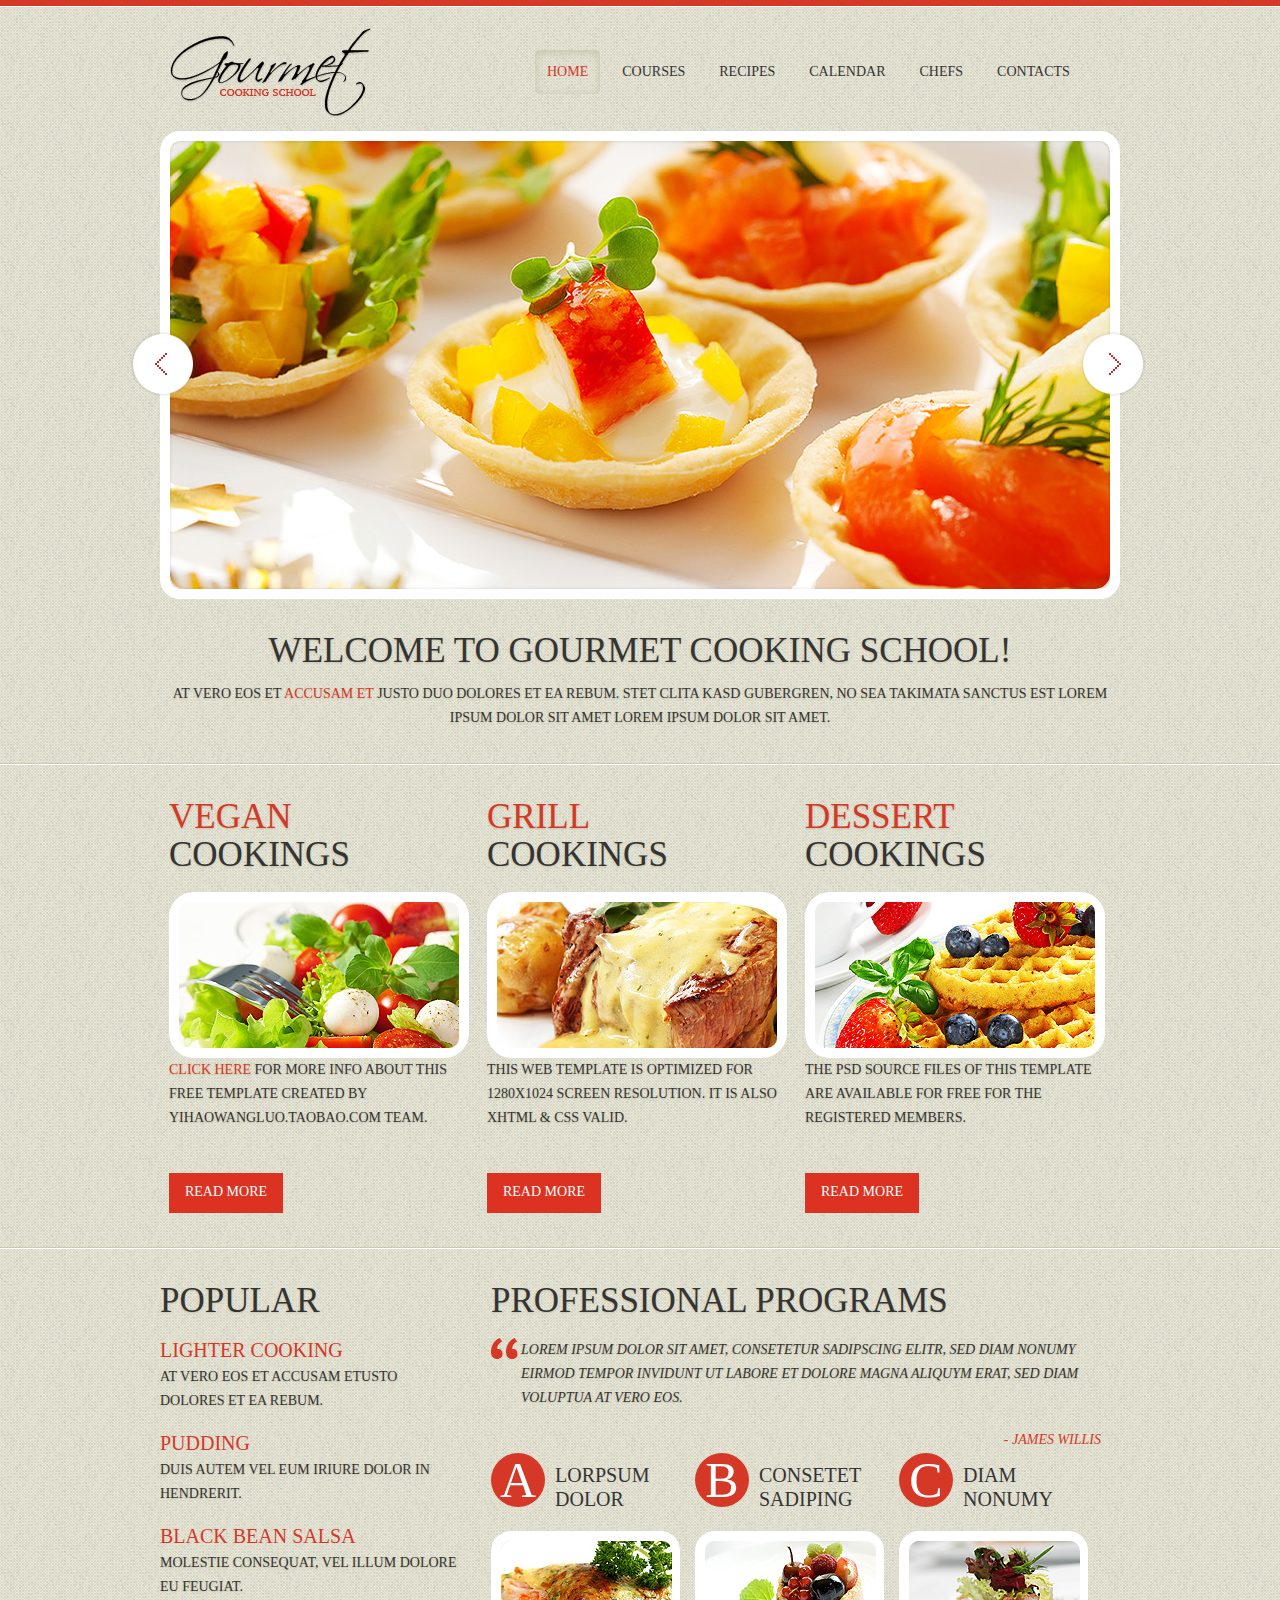
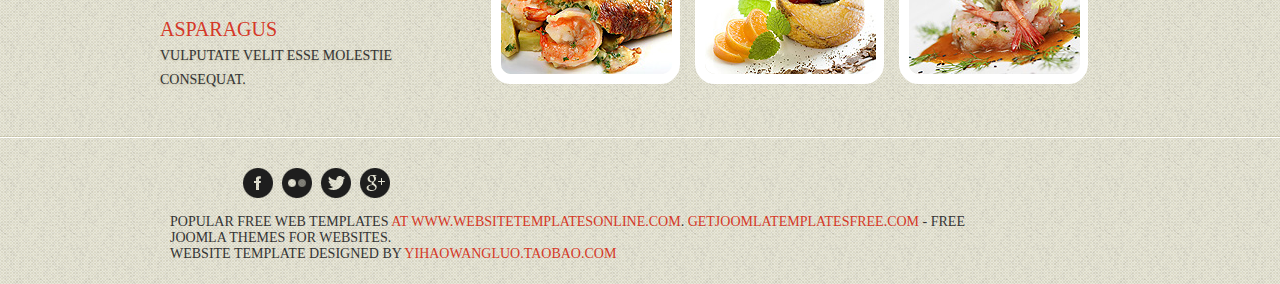
<file: index.html>
<!DOCTYPE html>
<html lang="en">
<head>
	<meta charset="UTF-8">
	<title>Home</title>
	<link rel="stylesheet" href="index.css" type ="text/css">
	<script src="js/jquery.animate-colors-min.js"></script>
	<script src="js/jquery-2.1.4.min.js"></script>
	<script src="js/index.js" type="text/javascript"></script>
</head>
<body>
	<header>
		<div class="line-top"></div>
		<div class="main">
			<div class="row-top">
				<h1><a href="index.html"><img src="images/logo.png" alt="" style="float: left;"></a></h1>
				<nav>
					<ul>
						<li class="active"><a href="index.html">HOME</a></li>
						<li><a href="index1.html">COURSES</a></li>
						<li><a href="index2.html">RECIPES</a></li>
						<li><a href="index3.html">CALENDAR</a></li>
						<li><a href="index4.html">CHEFS</a></li>
						<li><a href="index5.html">CONTACTS</a></li>
					</ul>
				</nav>
			</div>
		</div>
		<div class="wrap">
			<ul class="picture">
				<li><a href="#"><img src="images/slide-1.jpg" alt="food" width="940" height="448"></a></li>
				<li><a href="#"><img src="images/slide-2.jpg" alt="food" width="940" height="448"></a></li>
			</ul>
			<div class="derict">
				<div class="pre">
				</div>
				<div class="next">
				</div>
			</div>
		</div>
		<div class="box-slogan">
			<h3>Welcome to Gourmet cooking school!</h3>
			<p>At vero eos et <a href="#" class="link-1">accusam et</a> justo duo dolores et ea rebum. Stet clita kasd gubergren, no sea takimata sanctus est Lorem ipsum dolor sit amet lorem ipsum dolor sit amet. </p>
		</div>
	</header>
	<section>
		<div class="line"></div>
		<div class="container_12 row">
			<div class="grid_4">
				<h3><span>Vegan</span><br/> cookings </h3>
				<div class="img_line">
					<img src="images/page1-img1.jpg" alt="">
				</div>
				<p><a href="#">Click here</a> for more info about this free template created by yihaowangluo.taobao.com team.</p>
				<a href="#" class="btn">Read more</a>
			</div>
			<div class="grid_4">
				<h3><span> grill </span><br/> cookings </h3>
				<div class="img_line">
					<img src="images/page1-img2.jpg" alt="">
				</div>
				<p>This web template is optimized for 1280X1024 screen resolution. It is also XHTML &amp; CSS valid.</p>
				<a href="#" class="btn">Read more</a>
			</div>
			<div class="grid_4">
				<h3><span>dessert</span><br/> cookings</h3>
				<div class="img_line">
					<img src="images/page1-img3.jpg" alt="">
				</div>
				<p>The PSD source files of this template are available for free for the registered members.</p>
				<a href="#" class="btn">Read more</a>
			</div>
		</div>
		<div class="line"></div>
		<div class="container">
			<div class="list">
				<h3>popular</h3>
				<ul class="list_popular">
					<li> 
				  		<a href="#">Lighter cooking</a>
                        <p>At vero eos et accusam etusto dolores et ea rebum.</p>
                    </li>
                    <li> 
                    	<a href="#">Pudding</a>
                        <p>Duis autem vel eum iriure dolor in hendrerit.</p>
                    </li>
                    <li> 
                    	<a href="#">Black bean salsa</a>
                        <p>Molestie consequat, vel illum dolore eu feugiat.</p>
                    </li>
                    <li> 
                    	<a href="#">Asparagus</a>
                        <p>Vulputate velit esse molestie consequat.</p>
                    </li>
                  </ul>
			</div>
			<div class="content">
				<h3>Professional programs</h3>
				<div class="quote">
					<p><i>Lorem ipsum dolor sit amet, consetetur sadipscing elitr, sed diam nonumy eirmod tempor invidunt ut labore et dolore magna aliquym erat, sed diam voluptua At vero eos. </i></p>
				</div>
				<div class="author"><i>- James Willis</i></div>
				<ul class="list_pic">
					<li class="pice">
						<div class="list_wrap">A</div>
						<a href="#">Lorpsum dolor</a>
						<div class="pic">
							<img src="images/page1-img4.jpg" alt="">
						</div>
					</li>
					<li class="pice">
						<div class="list_wrap">B</div>
						<a href="#">consetet sadiping </a>
						<div class="pic">
							<img src="images/page1-img5.jpg" alt="">
						</div>
					</li>
					<li class="pice">
						<div class="list_wrap">C</div>
						<a href="#">diam nonumy</a>
						<div class="pic">
							<img src="images/page1-img6.jpg" alt="">
						</div>
					</li>
				</ul>
			</div>
		</div>
		<div class="line"></div>
		<div class="clear"></div>
	</section>
	<footer>
		<div class="foote">
			<div class="foot-logo">
				<ul>
					<li><a href="#"><img src="images/icon-1.png" alt=""></a></li>
					<li><a href="#"><img src="images/icon-2.png" alt=""></a></li>
					<li><a href="#"><img src="images/icon-3.png" alt=""></a></li>
					<li><a href="#"><img src="images/icon-4.png" alt=""></a></li>
				</ul>
			</div>
			<div class="policy">
				Popular free web templates <a href="http://www.websitetemplatesonline.com" target="_blank">at www.WebsiteTemplatesOnline.com</a>. <a href="http://www.getjoomlatemplatesfree.com/" title="Joomla Templates for Websites">GetJoomlaTemplatesFree.com</a> - free Joomla themes for websites.<br>Website Template designed by <a href="http://yihaowangluo.taobao.com" rel="nofollow">yihaowangluo.taobao.com</a> </div>
		</div>
	</footer>
</body>
</html>
</file>
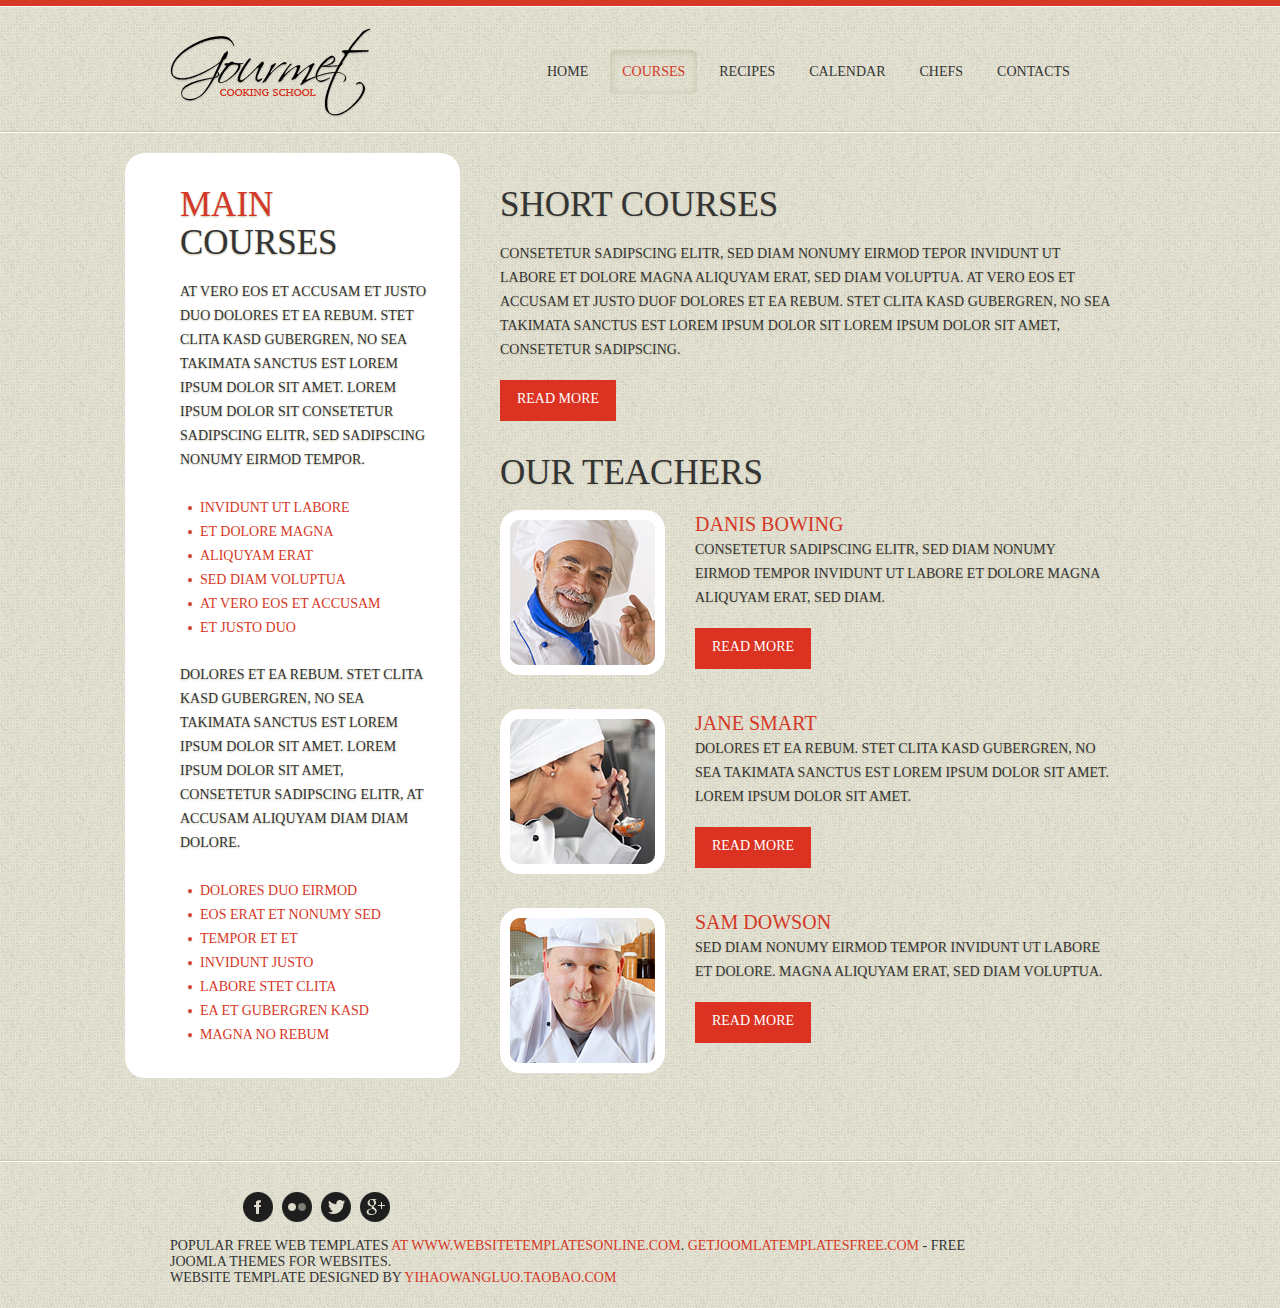
<file: index1.html>
<!DOCTYPE html>
<html lang="en">
<head>
	<meta charset="UTF-8">
	<title>courses</title>
	<link rel="stylesheet" href="index1.css" type="text/css">
	<script src="js/jquery.animate-colors-min.js"></script>
	<script src="js/jquery-2.1.4.min.js"></script>
	<script src="js/index.js"></script>
</head>
<body>
	<header>
		<div class="line-top"></div>
		<div class="main">
			<div class="row-top">
				<h1><a href="index.html"><img src="images/logo.png" alt="" style="float: left;"></a></h1>
				<nav>
					<ul>
						<li><a href="index.html">HOME</a></li>
						<li class="active"><a href="index1.html">COURSES</a></li>
						<li><a href="index2.html">RECIPES</a></li>
						<li><a href="index3.html">CALENDAR</a></li>
						<li><a href="index4.html">CHEFS</a></li>
						<li><a href="index5.html">CONTACTS</a></li>
					</ul>
				</nav>
			</div>
		</div>
	</header>
	<section>
		<div class="line"></div>
		<div class="content">
			<div class="left-side">
				<div class="posit">
					<h3><span>Main</span><br/> Courses</h3>
				    <p>At vero eos et accusam et justo duo dolores et ea rebum. Stet clita kasd gubergren, no sea takimata sanctus est Lorem ipsum dolor sit amet. Lorem ipsum dolor sit consetetur sadipscing elitr, sed sadipscing nonumy eirmod tempor.</p>
			    	<ul class="list_1">
			    		<li><a href="#">invidunt ut labore</a></li>
                        <li><a href="#">et dolore magna</a></li>
                        <li><a href="#">aliquyam erat</a></li>
                        <li><a href="#">sed diam voluptua</a></li>
                        <li><a href="#">At vero eos et accusam</a></li>
                        <li><a href="#">et justo duo</a></li>
			    	</ul>
  			     	<p>dolores et ea rebum. Stet clita kasd gubergren, no sea takimata sanctus est Lorem ipsum dolor sit amet. Lorem ipsum dolor sit amet, consetetur sadipscing elitr, At accusam aliquyam diam diam dolore.</p>
			       	<ul class="list_1">
			       		<li><a href="#">dolores duo eirmod</a></li>
                    <li><a href="#">eos erat et nonumy sed</a></li>
                    <li><a href="#">tempor et et</a></li>
                    <li><a href="#">invidunt justo</a></li>
                    <li><a href="#">labore Stet clita</a></li>
                    <li><a href="#">ea et gubergren kasd</a></li>
                    <li><a href="#">magna no rebum</a></li>
			    	</ul>
				</div>
			</div>
			<div class="right-side">
				<h3>Short Courses</h3>
			    <p>Consetetur sadipscing elitr, sed diam nonumy eirmod tepor invidunt ut labore et dolore magna aliquyam erat, sed diam voluptua. At vero eos et accusam et justo duof dolores et ea rebum. Stet clita kasd gubergren, no sea takimata sanctus est Lorem ipsum dolor sit Lorem ipsum dolor sit amet, consetetur sadipscing.</p>
			    <a href="#" class="btn">Read more</a>
			    <h3>Our Teachers</h3>
			    <ul class="teach">
			    	<li>
			    		<div class="teacher">
			    			<img src="images/page2-img1.jpg" alt="">
			    		</div>
			    		<h4>Danis bowing</h4>
			    		<p>Consetetur sadipscing elitr, sed diam nonumy eirmod tempor invidunt ut labore et dolore magna aliquyam erat, sed diam.</p>
			    		<a href="#" class="btn">Read more</a>
			    	</li>
			    	<li>
			    		<div class="teacher">
			    			<img src="images/page2-img2.jpg" alt="">
			    		</div>
			    		<h4>Jane smart</h4>
			    		<p>dolores et ea rebum. Stet clita kasd gubergren, no sea takimata sanctus est Lorem ipsum dolor sit amet. Lorem ipsum dolor sit amet.</p>
			    		<a href="#" class="btn">Read more</a>
			    	</li>
			    	<li>
			    		<div class="teacher">
			    			<img src="images/page2-img3.jpg" alt="">
			    		</div>
			    		<h4>Sam Dowson</h4>
			    		<p>sed diam nonumy eirmod tempor invidunt ut labore et dolore. magna aliquyam erat, sed diam voluptua.</p>
			    		<a href="#" class="btn">Read more</a>
			    	</li>
			    </ul>
			</div>
		</div>
		<div class="line"></div>
	</section>
	<footer>
		<div class="foote">
			<div class="foot-logo">
				<ul>
					<li><a href="#"><img src="images/icon-1.png" alt=""></a></li>
					<li><a href="#"><img src="images/icon-2.png" alt=""></a></li>
					<li><a href="#"><img src="images/icon-3.png" alt=""></a></li>
					<li><a href="#"><img src="images/icon-4.png" alt=""></a></li>
				</ul>
			</div>
			<div class="policy">
				Popular free web templates <a href="http://www.websitetemplatesonline.com" target="_blank">at www.WebsiteTemplatesOnline.com</a>. <a href="http://www.getjoomlatemplatesfree.com/" title="Joomla Templates for Websites">GetJoomlaTemplatesFree.com</a> - free Joomla themes for websites.<br>Website Template designed by <a href="http://yihaowangluo.taobao.com" rel="nofollow">yihaowangluo.taobao.com</a> </div>
		</div>
	</footer>
</body>
</html>
</file>
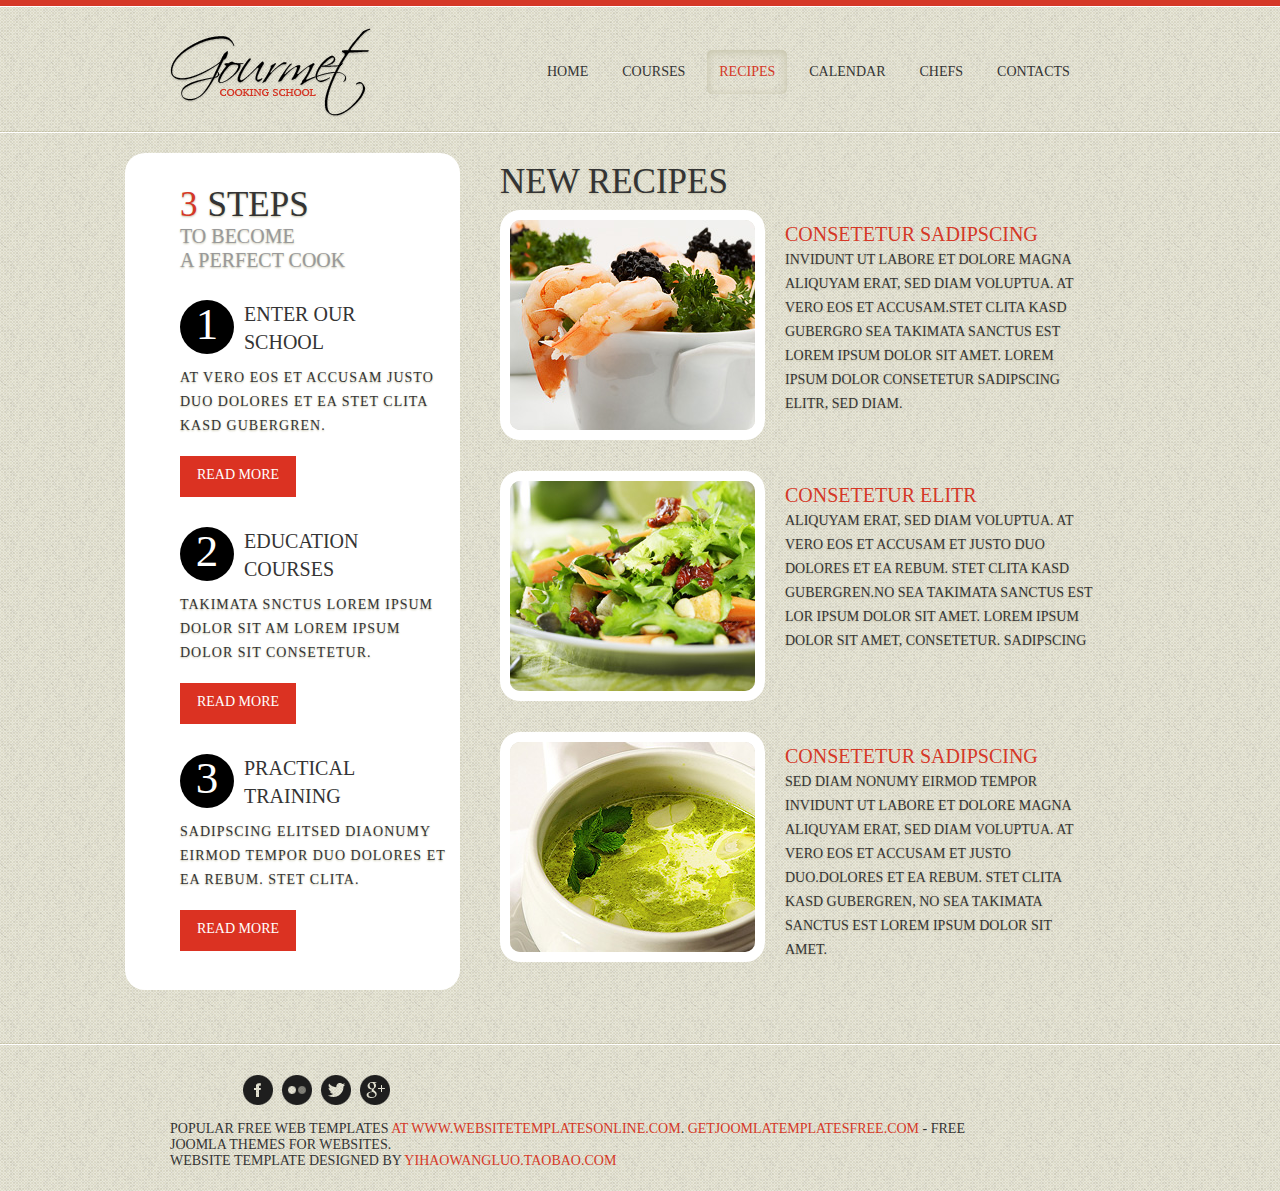
<file: index2.html>
<!DOCTYPE html>
<html lang="en">
<head>
	<meta charset="UTF-8">
	<title>recipes</title>
	<link rel="stylesheet" href="index2.css" type="text/css">
	<script src="js/jquery.animate-colors-min.js"></script>
	<script src="js/jquery-2.1.4.min.js"></script>
	<script src="js/index.js"></script>
</head>
<body>
	<header>
		<div class="line-top"></div>
		<div class="main">
			<div class="row-top">
				<h1><a href="index.html"><img src="images/logo.png" alt="" style="float: left;"></a></h1>
				<nav>
					<ul>
						<li><a href="index.html">HOME</a></li>
						<li><a href="index1.html">COURSES</a></li>
						<li class="active"><a href="index2.html">RECIPES</a></li>
						<li><a href="index3.html">CALENDAR</a></li>
						<li><a href="index4.html">CHEFS</a></li>
						<li><a href="index5.html">CONTACTS</a></li>
					</ul>
				</nav>
			</div>
		</div>
	</header>
	<section>
		<div class="line"></div>
		<div class="content">
			<div class="left-side">
				<div class="posit">
					<h3>
						<strong>3</strong>Steps
						<em>
							to become<br/>
							a perfect cook
						</em>
					</h3>
					<ul class="choose">
						<li>
							<div class="wrap">
								<div class="figure">1</div>
								<h4>Enter our <br>
                                school</h4>
							</div>
							<p>At vero eos et accusam justo duo dolores et ea Stet clita kasd gubergren.</p>
							<a href="#"  class="btn">read more</a>
						</li>
						<li>
							<div class="wrap">
								<div class="figure">2</div>
								<h4>Education
                                Courses</h4>
							</div>
							<p>takimata snctus Lorem ipsum dolor sit am Lorem ipsum dolor sit consetetur.</p>
							<a href="#"  class="btn">read more</a>
						</li>
						<li>
							<div class="wrap">
								<div class="figure">3</div>
								<h4>Practical
                                Training</h4>
							</div>
							<p>sadipscing elitsed diaonumy eirmod tempor duo dolores et ea rebum. Stet clita.</p>
							<a href="#"  class="btn">read more</a>
						</li>
					</ul>
				</div>
			</div>
			<div class="right-side">
				<h3>New Recipes</h3>
				<div class="vegetable">
					<div class="pice">
						<div class="pic">
					        <img src="images/page3-img1.jpg" alt="">
				        </div>
				        	<div class="words">
					        <h4>consetetur sadipscing</h4>
					        <p>invidunt ut labore et dolore magna aliquyam erat, sed diam voluptua. At vero eos et accusam.Stet clita kasd gubergro sea takimata sanctus est Lorem ipsum dolor sit amet. Lorem ipsum dolor consetetur sadipscing elitr, sed diam.</p>
				        </div>
					</div>
					<div class="pice">
						<div class="pic">
					        <img src="images/page3-img2.jpg" alt="">
				        </div>
				        <div class="words">
					        <h4>consetetur elitr</h4>
					        <p>aliquyam erat, sed diam voluptua. At vero eos et accusam et justo duo dolores et ea rebum. Stet clita kasd gubergren.no sea takimata sanctus est Lor ipsum dolor sit amet. Lorem ipsum dolor sit amet, consetetur. sadipscing</p>
				        </div>
					</div>
					<div class="pice">
						<div class="pic">
					        <img src="images/page3-img3.jpg" alt="">
				        </div>
				        <div class="words">
					        <h4>consetetur sadipscing</h4>
					        <p>sed diam nonumy eirmod tempor invidunt ut labore et dolore magna aliquyam erat, sed diam voluptua. At vero eos et accusam et justo duo.dolores et ea rebum. Stet clita kasd gubergren, no sea takimata sanctus est Lorem ipsum dolor sit amet.</p>
				        </div>
					</div>
				</div>
			</div>
		</div>
		<div class="line"></div>
	</section>
	<footer>
		<div class="foote">
			<div class="foot-logo">
				<ul>
					<li><a href="#"><img src="images/icon-1.png" alt=""></a></li>
					<li><a href="#"><img src="images/icon-2.png" alt=""></a></li>
					<li><a href="#"><img src="images/icon-3.png" alt=""></a></li>
					<li><a href="#"><img src="images/icon-4.png" alt=""></a></li>
				</ul>
			</div>
			<div class="policy">
				Popular free web templates <a href="http://www.websitetemplatesonline.com" target="_blank">at www.WebsiteTemplatesOnline.com</a>. <a href="http://www.getjoomlatemplatesfree.com/" title="Joomla Templates for Websites">GetJoomlaTemplatesFree.com</a> - free Joomla themes for websites.<br>Website Template designed by <a href="http://yihaowangluo.taobao.com" rel="nofollow">yihaowangluo.taobao.com</a> </div>
		</div>
	</footer>
</body>
</html>
</file>
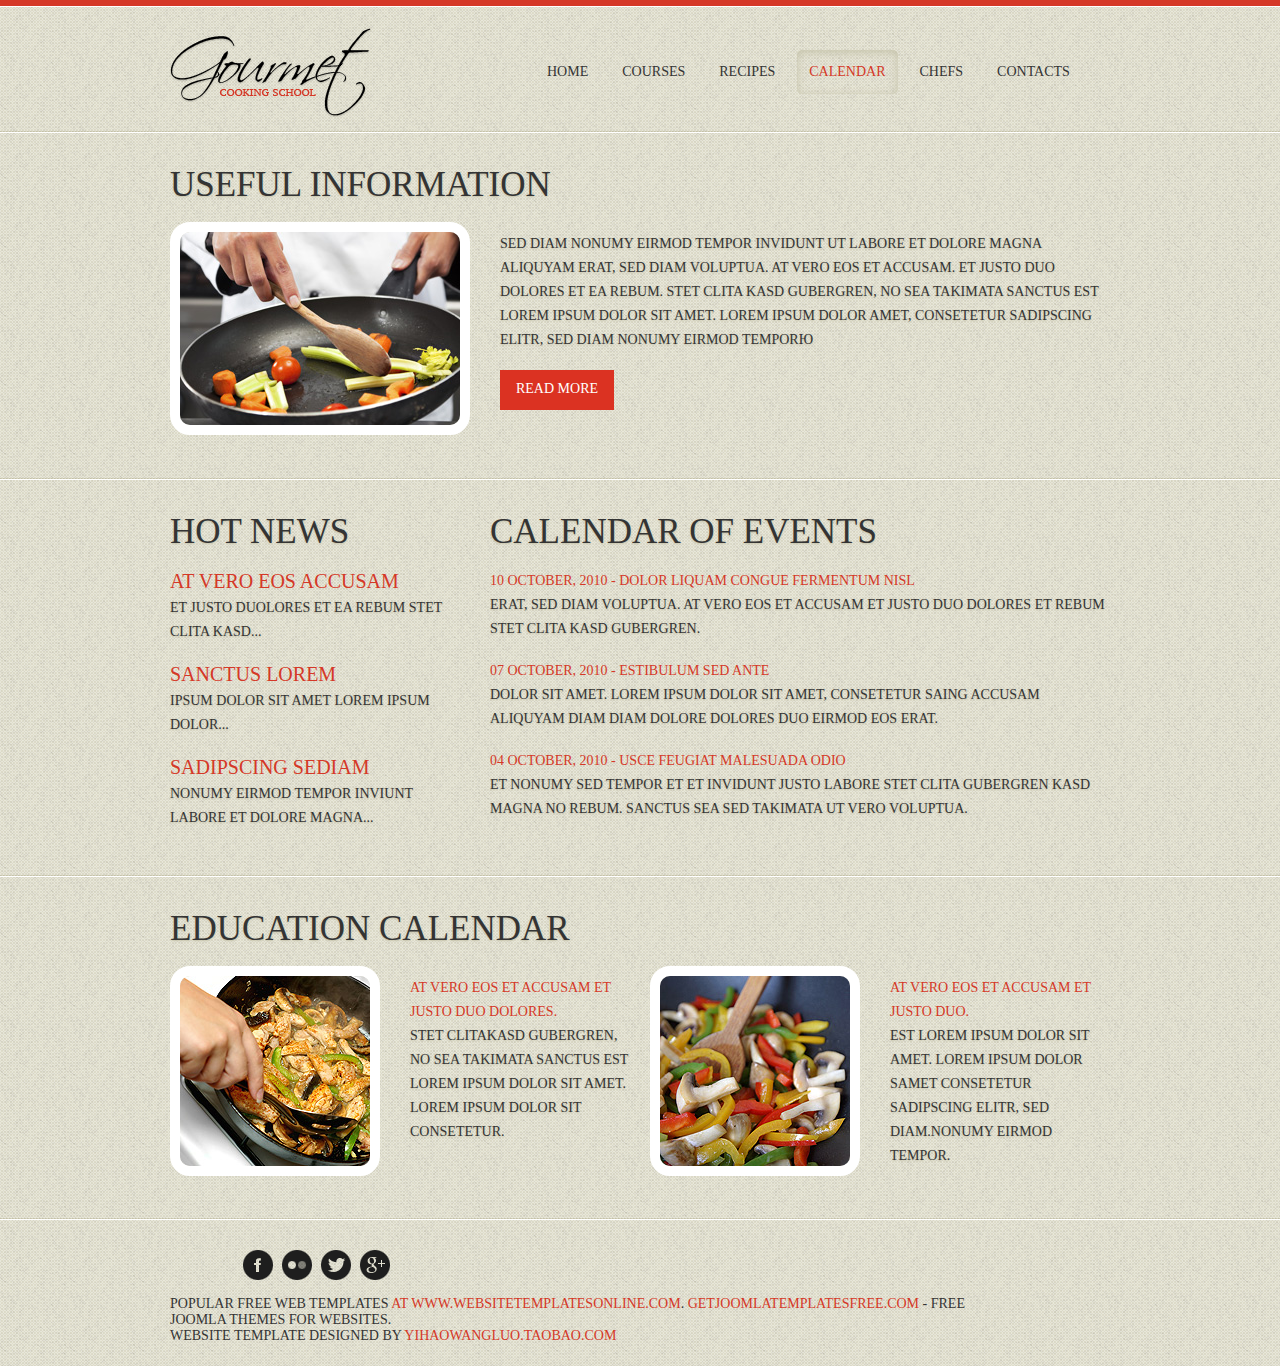
<file: index3.html>
<!DOCTYPE html>
<html lang="en">
<head>
	<meta charset="UTF-8">
	<title>CALENDAR</title>
	<link rel="stylesheet" href="index3.css" type="text/css">
	<script src="js/jquery.animate-colors-min.js"></script>
	<script src="js/jquery-2.1.4.min.js"></script>
	<script src="js/index.js" type="text/javascript"></script>
</head>
<body>
	<header>
		<div class="line-top"></div>
		<div class="main">
			<div class="row-top">
				<h1><a href="index.html"><img src="images/logo.png" alt="" style="float: left;"></a></h1>
				<nav>
					<ul>
						<li><a href="index.html">HOME</a></li>
						<li><a href="index1.html">COURSES</a></li>
						<li><a href="index2.html">RECIPES</a></li>
						<li class="active"><a href="index3.html">CALENDAR</a></li>
						<li><a href="index4.html">CHEFS</a></li>
						<li><a href="index5.html">CONTACTS</a></li>
					</ul>
				</nav>
			</div>
		</div>
	</header>
	<section>
		<div class="line"></div>
		<div class="list1">
			<h3>Useful Information</h3>
			<div class="pic"><img src="images/page4-img1.jpg" alt=""></div>
			<div class="content">
				<p>sed diam nonumy eirmod tempor invidunt ut labore et dolore magna aliquyam erat, sed diam voluptua. At vero eos et accusam. et justo duo dolores et ea rebum. Stet clita kasd gubergren, no sea takimata sanctus est Lorem ipsum dolor sit amet. Lorem ipsum dolor amet, consetetur sadipscing elitr, sed diam nonumy eirmod temporю</p>
			    <a href="#" class="btn">Read more</a>
			</div>	   
		</div>
		<div class="line"></div>
		<div class="list2">
			<div class="left">
				<h3>Hot News</h3>
				<ul>
					<li>
						<a href="#">At vero eos accusam</a>
						<p>et justo duolores et ea rebum Stet clita kasd...</p>
					</li>
					<li>
						<a href="#">sanctus Lorem</a>
						<p>ipsum dolor sit amet Lorem ipsum dolor...</p>
					</li>
					<li>
						<a href="#">sadipscing sediam </a>
						<p>nonumy eirmod tempor inviunt labore et dolore magna...</p>
					</li>
				</ul>
			</div>
			<div class="right">
				<h3>Calendar of events</h3>
				<ul>
					<li>
						<a href="#" class="link-1">10 October, 2010 - dolor liquam congue fermentum nisl</a>
                        <p>erat, sed diam voluptua. At vero eos et accusam et justo duo dolores et rebum Stet clita kasd gubergren.</p>
					</li>
					<li>
						<a href="#" class="link-1">07 October, 2010 - estibulum sed ante</a>
                        <p>dolor sit amet. Lorem ipsum dolor sit amet, consetetur saing accusam aliquyam diam diam dolore dolores duo eirmod eos erat.</p>
					</li>
					<li>
						<a href="#" class="link-1">04 October, 2010 - usce feugiat malesuada odio</a>
                        <p>et nonumy sed tempor et et invidunt justo labore Stet clita gubergren kasd magna no rebum. sanctus sea sed takimata ut vero voluptua.</p>
					</li>
				</ul>
			</div>
		</div>
		<div class="line"></div>
		<div class="list3">
			<h3>Education Calendar</h3>
			<ul>
				<li class="posite">
					<div class="pic">
						<img src="images/page4-img2.jpg" alt="">
					</div>
					<a href="#">At vero eos et accusam et justo duo dolores.</a>
                    <p>Stet clitakasd gubergren, no sea takimata sanctus est Lorem ipsum dolor sit amet. Lorem ipsum dolor sit consetetur.</p>
				</li>
				<li class="posite" style="float: right;">
					<div class="pic">
						<img src="images/page4-img3.jpg" alt="">
					</div>
					<a href="#">At vero eos et accusam et justo duo.</a>
                    <p>est Lorem ipsum dolor sit amet. Lorem ipsum dolor samet consetetur sadipscing elitr, sed diam.nonumy eirmod tempor.</p>
				</li>
			</ul>
		</div>
		<div class="line"></div>
	</section>
	<footer>
		<div class="foote">
			<div class="foot-logo">
				<ul>
					<li><a href="#"><img src="images/icon-1.png" alt=""></a></li>
					<li><a href="#"><img src="images/icon-2.png" alt=""></a></li>
					<li><a href="#"><img src="images/icon-3.png" alt=""></a></li>
					<li><a href="#"><img src="images/icon-4.png" alt=""></a></li>
				</ul>
			</div>
			<div class="policy">
				Popular free web templates <a href="http://www.websitetemplatesonline.com" target="_blank">at www.WebsiteTemplatesOnline.com</a>. <a href="http://www.getjoomlatemplatesfree.com/" title="Joomla Templates for Websites">GetJoomlaTemplatesFree.com</a> - free Joomla themes for websites.<br>Website Template designed by <a href="http://yihaowangluo.taobao.com" rel="nofollow">yihaowangluo.taobao.com</a> </div>
		</div>
	</footer>
</body>
</html>
</file>
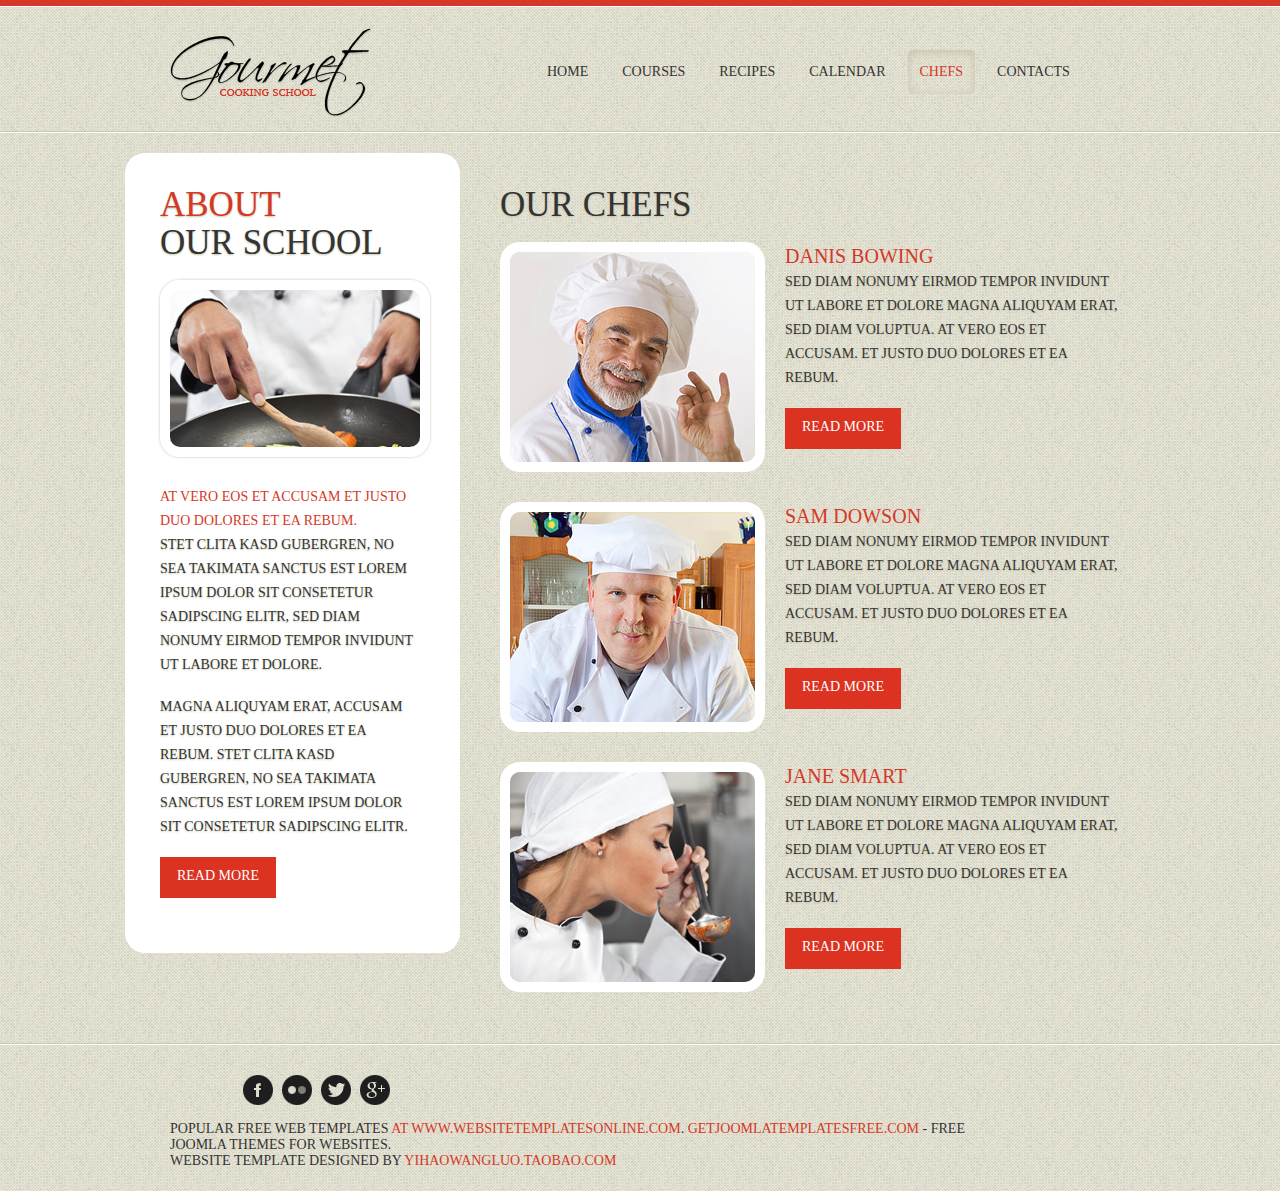
<file: index4.html>
<!DOCTYPE html>
<html lang="en">
<head>
	<meta charset="UTF-8">
	<title>CHEFS</title>
	<link rel="stylesheet" href="index4.css" type="text/css">
	<script src="js/jquery.animate-colors-min.js"></script>
	<script src="js/jquery-2.1.4.min.js"></script>
	<script src="js/index.js" type="text/javascript"></script>
</head>
<body>
	<header>
		<div class="line-top"></div>
		<div class="main">
			<div class="row-top">
				<h1><a href="index.html"><img src="images/logo.png" alt="" style="float: left;"></a></h1>
				<nav>
					<ul>
						<li><a href="index.html">HOME</a></li>
						<li><a href="index1.html">COURSES</a></li>
						<li><a href="index2.html">RECIPES</a></li>
						<li><a href="index3.html">CALENDAR</a></li>
						<li class="active"><a href="index4.html">CHEFS</a></li>
						<li><a href="index5.html">CONTACTS</a></li>
					</ul>
				</nav>
			</div>
		</div>
	</header>
	<section>
		<div class="line"></div>
		<div class="content">
			<div class="left-side">
				<div class="posit">
					<h3><span>aBOUT</span><br/>oUR sCHOOL</h3>
					<div class="pic">
						<img src="images/page5-img1.jpg" alt="">
					</div>
					<div class="words">
						<a href="#">At vero eos et accusam et justo duo dolores et ea rebum. </a>
                        <p>Stet clita kasd gubergren, no sea takimata sanctus est Lorem ipsum dolor sit consetetur sadipscing elitr, sed diam nonumy eirmod tempor invidunt ut labore et dolore.</p>
                        <p>magna aliquyam erat, accusam et justo duo dolores et ea rebum. Stet clita kasd gubergren, no sea takimata sanctus est Lorem ipsum dolor sit consetetur sadipscing elitr.</p>
                        <a href="#" class="btn">Read more</a>
					</div>
				</div>
			</div>
			<div class="right-side">
				<h3>Our Chefs</h3>
				<ul>
					<li class="gird">
						<div class="pic">
							<img src="images/page5-img2.jpg" alt="">
						</div>
						<h4>Danis bowing</h4>
                        <p>sed diam nonumy eirmod tempor invidunt ut labore et dolore magna aliquyam erat, sed diam voluptua. At vero eos et accusam. et justo duo dolores et ea rebum.</p>
                        <a href="#" class="btn">Read more</a>
					</li>
					<li class="gird">
						<div class="pic">
							<img src="images/page5-img3.jpg" alt="">
						</div>
						<h4>Sam Dowson</h4>
                        <p>sed diam nonumy eirmod tempor invidunt ut labore et dolore magna aliquyam erat, sed diam voluptua. At vero eos et accusam. et justo duo dolores et ea rebum.</p>
                        <a href="#" class="btn">Read more</a>
					</li>
					<li class="gird">
						<div class="pic">
							<img src="images/page5-img4.jpg" alt="">
						</div>
						<h4>Jane smart</h4>
                        <p>sed diam nonumy eirmod tempor invidunt ut labore et dolore magna aliquyam erat, sed diam voluptua. At vero eos et accusam. et justo duo dolores et ea rebum.</p>
                        <a href="#" class="btn">Read more</a>
					</li>
				</ul>
			</div>
		</div>
		<div class="line"></div>
	</section>
	<footer>
		<div class="foote">
			<div class="foot-logo">
				<ul>
					<li><a href="#"><img src="images/icon-1.png" alt=""></a></li>
					<li><a href="#"><img src="images/icon-2.png" alt=""></a></li>
					<li><a href="#"><img src="images/icon-3.png" alt=""></a></li>
					<li><a href="#"><img src="images/icon-4.png" alt=""></a></li>
				</ul>
			</div>
			<div class="policy">
				Popular free web templates <a href="http://www.websitetemplatesonline.com" target="_blank">at www.WebsiteTemplatesOnline.com</a>. <a href="http://www.getjoomlatemplatesfree.com/" title="Joomla Templates for Websites">GetJoomlaTemplatesFree.com</a> - free Joomla themes for websites.<br>Website Template designed by <a href="http://yihaowangluo.taobao.com" rel="nofollow">yihaowangluo.taobao.com</a> </div>
		</div>
	</footer>
</body>
</html>
</file>
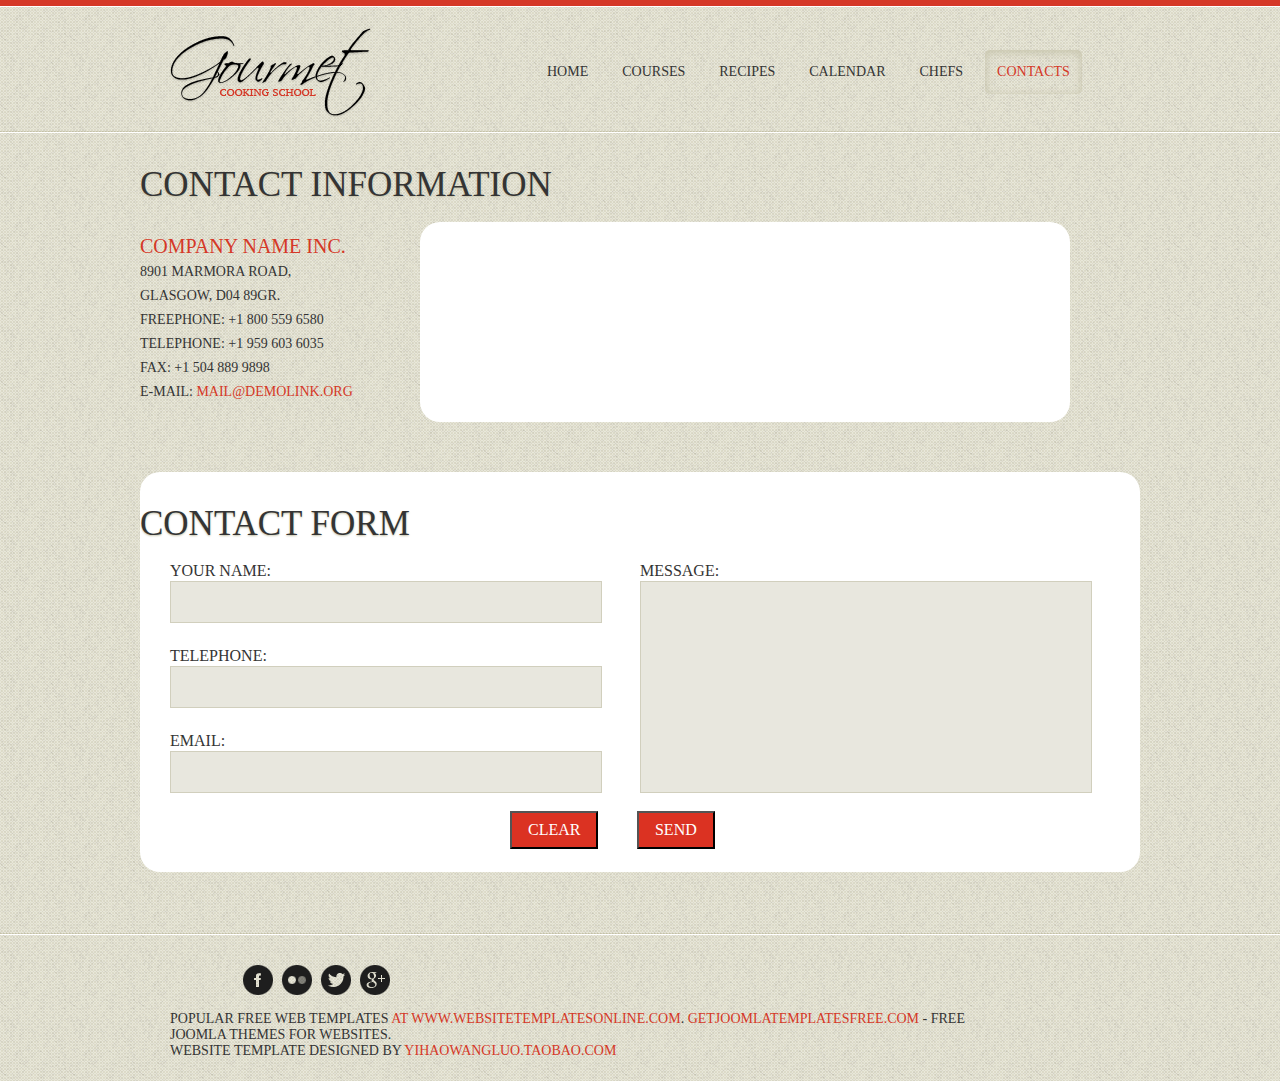
<file: index5.html>
<!DOCTYPE html>
<html lang="en">
<head>
	<meta charset="UTF-8">
	<title>CONTACTS</title>
	<link rel="stylesheet" href="index5.css" type ="text/css">
	<script src="js/jquery.animate-colors-min.js"></script>
	<script src="js/jquery-2.1.4.min.js"></script>
	<script src="js/index.js" type="text/javascript"></script>
</head>
<body>
	<header>
		<div class="line-top"></div>
		<div class="main">
			<div class="row-top">
				<h1><a href="index.html"><img src="images/logo.png" alt="" style="float: left;"></a></h1>
				<nav>
					<ul>
						<li><a href="index.html">HOME</a></li>
						<li><a href="index1.html">COURSES</a></li>
						<li><a href="index2.html">RECIPES</a></li>
						<li><a href="index3.html">CALENDAR</a></li>
						<li><a href="index4.html">CHEFS</a></li>
						<li class="active"><a href="index5.html">CONTACTS</a></li>
					</ul>
				</nav>
			</div>
		</div>
	</header>
	<section>
		<div class="line"></div>
		<div class="content">
			<h3>Contact Information</h3>
			<div class="content-left-box">
				<h4>Company Name Inc.</h4>
				<dl class="address">
					<dt>8901 Marmora Road,<br/>Glasgow, D04 89GR.</dt>
					<dd>
						<span>Freephone:</span>
						 +1 800 559 6580
					</dd>
					<dd>
						<span>Telephone:</span>
						 +1 959 603 6035
					</dd>
					<dd>
						<span>FAX:</span>
						 +1 504 889 9898
					</dd>
					<dd>
						<span>E-mail: </span>
						<a class="mail-1" href="#">mail@demolink.org</a>
					</dd>
				</dl>
			</div>
			<div class="content-right-box"></div>
			<div class="bott">
				<div class="bott-content">
					<h3>Contact Form</h3>
					<form action="" id="form-cook">
						<div class="cook-adress">
							<div class="adress-left">
								<div class="pice">
									<h5>Your Name:</h5>
									<input type="text">
								</div>
								<div class="pice">
									<h5>Telephone:</h5>
									<input type="text">
								</div>
								<div class="pice">
									<h5>Email:</h5>
									<input type="text">
								</div>
							</div>
							<div class="adress-right">
								<h5>Message:</h5>
								<div class="message"></div>
							</div>
						</div>
						<div class="btn">
							<input type="submit" value="CLEAR">
							<input type="submit" value="SEND" style="margin-left: 35px;">
						</div>
					</form>
				</div>
			</div>
		</div>
		<div class="line"></div>
		<div class="clear"></div>
	</section>
	<footer>
		<div class="foote">
			<div class="foot-logo">
				<ul>
					<li><a href="#"><img src="images/icon-1.png" alt=""></a></li>
					<li><a href="#"><img src="images/icon-2.png" alt=""></a></li>
					<li><a href="#"><img src="images/icon-3.png" alt=""></a></li>
					<li><a href="#"><img src="images/icon-4.png" alt=""></a></li>
				</ul>
			</div>
			<div class="policy">
				Popular free web templates <a href="http://www.websitetemplatesonline.com" target="_blank">at www.WebsiteTemplatesOnline.com</a>. <a href="http://www.getjoomlatemplatesfree.com/" title="Joomla Templates for Websites">GetJoomlaTemplatesFree.com</a> - free Joomla themes for websites.<br>Website Template designed by <a href="http://yihaowangluo.taobao.com" rel="nofollow">yihaowangluo.taobao.com</a> </div>
		</div>
	</footer>
</body>
</html>
</file>
<file: index.css>
*{
	margin: 0;
	padding: 0;
}
body{
	background: url(images/bg-body.gif) repeat;
	font-family: 'PT Serif Caption', serif;
	font-size:14px;
	line-height:24px;
	color: #343434;
	text-transform: uppercase;
}
li{
	list-style: none;
}
h2,h3,h4,h5,h6{
	font-family: 'PT Serif Caption', serif;
	font-weight: normal;
	color:  #343434;
}
h3{
	font-size: 35px;
	line-height: 38px;
	text-shadow: 0 1px 2px #c5c2a9;
	padding: 33px 0 18px;
}
span,a{
	color: #d53827;
}
a{
	text-decoration: none;
}
p{
	font-weight: normal;
	padding-bottom: 18px;
	text-shadow: 0 1px 2px #c5c2a9;
}
.line-top{
	height: 7px;
	background: url(images/line-top.gif) repeat-x 0 0; 
}
.main{
	width: 940px;
	height: 124px;
	margin: 0 auto;
}
.main .row-top{
	padding:  21px 0 14px;
}
.main .row-top h1,
.main .row-top h1 a{
	display: block;
	width: 201px;
	height: 89px;
	float: left;
}
.main .row-top nav{
	display: block;
	padding: 18px 0 0 0;
	float: right;
}
.main .row-top nav ul{
	width: 590px;
	height: 62px;
}
.main .row-top nav ul li.active a,
.main .row-top nav ul li a:hover{
	color: #d53827;
	-webkit-box-shadow: inset 0 2px 10px #c5c2a9;
	box-shadow: inset 0 2px 10px #c5c2a9;
	border-radius: 5px;
}
.main .row-top nav ul li a{
	position: relative;
	display: block;
	text-transform: uppercase;
	top: 0px;
	left:10px ;
	padding: 10px 12px;
	float: left;
	text-decoration: none;
	margin: 4px 5px;
	color: #343434;
}
.wrap{
	width: 940px;
	height: 448px;
	border: 10px solid #fff;
	margin: 0 auto;
	border-radius: 20px;
}
.wrap ul,.wrap .derict{
	display: block;
	position: relative;
}
.wrap ul li{
	position: absolute;
}
.wrap ul li a{
	display: block;
}
.wrap ul li img{
	border-radius: 15px;
	cursor: default;
}
.wrap .derict .pre,
.wrap .derict .next{
	position: absolute;
	top: 190px;
	width: 66px;
	height: 66px;
	overflow: hidden;
	cursor: pointer;
}
.wrap .derict .pre{
	background: url(images/prev.png);
	left: -40px;
}
.wrap .derict .next{
	background: url(images/next.png);
	left: 910px;
}
.wrap .derict .pre:hover{
	background-position-y:66px; 
}
.wrap .derict .next:hover{
	background-position-y:66px; 
}
.box-slogan{
	width: 940px;
	height: 164px;
	margin: 0 auto;
	text-align: center;
}
.box-slogan h3{
	padding-bottom: 12px;
}
.box-slogan p a:hover{
	color:  #343434;
}
/*----------------content--------------------*/
.line{
	background: url(images/border-horiz.gif) repeat-x 0 0;
	height: 2px;
}
.container_12{
	height: 462px;
	width: 960px;
	margin: 0 auto;
}
.row{
	margin-bottom: 20px;
}
.container_12 .grid_4{
	float: left;
	height: 432px;
	width: 300px;
	margin: 0 9px;
}
.container_12 .grid_4 span{
	color: #d53827;
}
.container_12 .grid_4 .img_line{
	border: 10px solid #fff;
	border-radius: 25px;
	width: 280px;
	height: 146px;
}
.container_12 .grid_4 .img_line img{
	border-radius: 10px;
}
.container_12 .grid_4 p a:hover{
	color: #343434;
}
.container_12 .grid_4 .btn{
	display: inline-block;
	color: #fff;
	width: 114px;
	height: 40px;
	line-height: 38px;
	background: #db3222;
	text-align: center;
	margin-top: 25px;
	transition: all .3s ease;
}
.container_12 .grid_4 .btn:hover{
	background: #343434;
}
.container{
	width: 960px;
	height: 457px;
	margin: 0 auto;
	padding: 0 0 30px 0;
}
.container .list{
	float: left;
	width: 300px;
	height: 100%;
}
.container .list .list_popular a{
	font-size: 20px;
}
.container .list .list_popular a:hover{
	color: #343434;
}
.container .content{
	position: relative;
	float: right;
	width: 620px;
	height: 100%;
	margin: 0 9px;
}
.container .content .quote{
	background: url(images/quote-part.png) no-repeat 0 0;
}
.container .content .quote i{
	display: block;
	margin-left: 30px;
}
.container .content .author{
	position: absolute;
	right: 10px;
	color: #d53827;
}
.container .list_pic{
	width: 100%;
	height: 250px;
	margin-top: 25px;
}
.container .list_pic .pice{
	float: left;
	width: 191px;
	height: 100%;
	margin-right: 13px;
}
.container .list_pic .pice .list_wrap{
	text-align: center;
	width: 54px;
	height: 54px;
	line-height: 54px;
	border-radius: 50%;
	color: #fff;
	background: #d53827;
	font-size:  50px;
	margin: 0 10px 10px 0;
	float: left;
}
.container .list_pic .pice a{
	display: block;
	font-size: 20px;
	color: #343434;
	padding-top: 10px;
}
.container .list_pic .pice a:hover{
	color: #d53827;
}
.container .list_pic .pice .pic{
	width: 169px;
	height: 133px;
	border: 10px solid #fff; 
	border-radius: 20px;
	margin-top: 20px;
}
.container .list_pic .pice .pic img{
	border-radius: 10px;
}
.clear{
	clear: both;
	overflow: hidden;
	width:0;
	height: 0; 
}
/*--------------footer--------------------*/
.foote{
	width: 940px;
	height: 86px;
	padding: 30px 0;
	margin: 0 auto;
}
.foote .foot-logo{
	padding: 0 0 0 73px;
}
.foote .foot-logo li{
	float: left;
	padding: 0 9px 0 0; 
}
.foote .foot-logo li a{
	display: block;
}
.foote .foot-logo li a img:hover{
	opacity: 0.6;
}
.foote .policy{
	display: block;
	float: right;
	font-size: 14px;
	line-height: 16px;
	padding: 8px 90px 0 0; 
}
.foote .policy a:hover{
	text-decoration: underline;
}
</file>
<file: index1.css>
*{
	margin: 0;
	padding: 0;
}
body{
	background: url(images/bg-body.gif) repeat;
	font-family: 'PT Serif Caption', serif;
	font-size:14px;
	line-height:24px;
	color: #343434;
	text-transform: uppercase;
}
li{
	list-style: none;
}
h2,h3,h4,h5,h6{
	font-family: 'PT Serif Caption', serif;
	font-weight: normal;
	color:  #343434;
}
h3{
	font-size: 35px;
	line-height: 38px;
	text-shadow: 0 1px 2px #c5c2a9;
	padding: 33px 0 18px;
}
h4{
	font-size: 20px;
	line-height: 28px;
	display: block;
	color: #d53827;
}
span,a{
	color: #d53827;
}
a{
	text-decoration: none;
}
p{
	font-weight: normal;
	padding-bottom: 18px;
	text-shadow: 0 1px 2px #c5c2a9;
}
.line-top{
	height: 7px;
	background: url(images/line-top.gif) repeat-x 0 0; 
}
.main{
	width: 940px;
	height: 124px;
	margin: 0 auto;
}
.main .row-top{
	padding:  21px 0 14px;
}
.main .row-top nav{
	display: block;
	padding: 18px 0 0 0;
	float: right;
}
.main .row-top nav ul{
	width: 590px;
	height: 62px;
}
.main .row-top nav ul li.active a,.main .row-top nav ul li a:hover{
	color: #d53827;
	-webkit-box-shadow: inset 0 2px 10px #c5c2a9;
	box-shadow: inset 0 2px 10px #c5c2a9;
	border-radius: 5px;
}
.main .row-top nav ul li a{
	position: relative;
	display: block;
	text-transform: uppercase;
	top: 0px;
	left:10px ;
	padding: 10px 12px;
	float: left;
	text-decoration: none;
	margin: 4px 5px;
	color: #343434;
}
/*-----------content------------------*/
.line{
	background: url(images/border-horiz.gif) repeat-x 0 0;
	height: 2px;
}
.content{
	position: relative;
	width: 960px;
	height: 937px;
	margin: 20px auto 70px auto
}
.content .left-side{
	position: absolute;
	left: -35px;
	width: 335px;
	background: #fff;
	border-radius: 20px;
}
.content .left-side .posit{
	height: 925px;
	width: 256px;
	padding: 0 9px 0 55px;
}
.content .left-side .posit .list_1{
	padding: 6px 0 23px
}
.content .left-side .posit .list_1 li{
	background: url(images/marker-1.png) no-repeat 7px 10px;
	display: block;
	padding: 0 0 0 20px;
	line-height: 24px;
}
.content .left-side .posit .list_1 li a:hover{
	color: #343434;
}
.content .right-side{
	position: absolute;
	left: 340px;
	width: 610px;
	height: 937px;
}
.content .right-side .btn{
	display: inline-block;
	width: 116px;
	height: 41px;
	color: #fff;
	background: #db3222;
	text-align: center;
	line-height: 38px;
}
.content .right-side .btn:hover{
	background: #343434;
	transition: all .3s ease;
}
.content .right-side .teach{
	width: 610px;
	height: 570px;
}
.content .right-side .teach li{
	padding-bottom: 40px;
}
.content .right-side .teach .teacher{
	float: left;
	margin-right: 30px;
}
.content .right-side .teach .teacher img{
	border: 10px solid #fff;
	border-radius: 20px;
	width: 145px;
	height: 145px;
}
/*--------------footer--------------------*/
.foote{
	width: 940px;
	height: 86px;
	padding: 30px 0;
	margin: 0 auto;
}
.foote .foot-logo{
	padding: 0 0 0 73px;
}
.foote .foot-logo li{
	float: left;
	padding: 0 9px 0 0; 
}
.foote .foot-logo li a{
	display: block;
}
.foote .foot-logo li a img:hover{
	opacity: 0.6;
}
.foote .policy{
	display: block;
	float: right;
	font-size: 14px;
	line-height: 16px;
	padding: 8px 90px 0 0; 
}
.foote .policy a:hover{
	text-decoration: underline;
}
</file>
<file: index2.css>
*{
	margin: 0;
	padding: 0;
}
body{
	background: url(images/bg-body.gif) repeat;
	font-family: 'PT Serif Caption', serif;
	font-size:14px;
	line-height:24px;
	color: #343434;
	text-transform: uppercase;
}
li{
	list-style: none;
}
h2,h3,h4,h5,h6{
	font-family: 'PT Serif Caption', serif;
	font-weight: normal;
	color:  #343434;
}
h3{
	font-size: 35px;
	line-height: 38px;
	text-shadow: 0 1px 2px #c5c2a9;
	padding: 33px 0 18px;
}
h4{
	font-size: 20px;
	line-height: 28px;
	display: block;
	color: #d53827;
}
span,a{
	color: #d53827;
}
a{
	text-decoration: none;
}
p{
	font-weight: normal;
	padding-bottom: 18px;
	text-shadow: 0 1px 2px #c5c2a9;
}
.line-top{
	height: 7px;
	background: url(images/line-top.gif) repeat-x 0 0; 
}
.main{
	width: 940px;
	height: 124px;
	margin: 0 auto;
}
.main .row-top{
	position: relative;
	padding:  21px 0 14px;
}
.main .row-top nav{
	display: block;
	padding: 18px 0 0 0;
	float: right;
}
.main .row-top nav ul{
	width: 590px;
	height: 62px;
}
.main .row-top nav ul li.active a,.main .row-top nav ul li a:hover{
	color: #d53827;
	-webkit-box-shadow: inset 0 2px 10px #c5c2a9;
	box-shadow: inset 0 2px 10px #c5c2a9;
	border-radius: 5px;
}
.main .row-top nav ul li a:hover .none{
	display: block;
}
.main .row-top nav ul li a{
	position: relative;
	display: block;
	text-transform: uppercase;
	top: 0px;
	left:10px ;
	padding: 10px 12px;
	float: left;
	text-decoration: none;
	margin: 4px 5px;
	color: #343434;
}
/*-----------content------------------*/
.line{
	background: url(images/border-horiz.gif) repeat-x 0 0;
	height: 2px;
}
.content{
	position: relative;
	width: 960px;
	height: 890px;
	margin: 20px auto 0px auto
}
.content .left-side{
	position: absolute;
	left: -35px;
	width: 335px;
	background: #fff;
	border-radius: 20px;
}
.content .left-side .posit{
	height: 837px;
	width: 256px;
	padding: 0 9px 0 55px;
}
.content .left-side .posit h3 strong{
	font-family: 'Segoe Script', serif;
	font-weight: normal;
	color: #d53827;
	padding-right: 10px;
}
.content .left-side .posit h3 em{
	color: #999;
	font-size: 20px;
	line-height: 24px;
	display: block;
	font-style: normal;
}
.content .left-side .posit .choose{
	width: 270px;
	height: 682px;
	padding-top: 10px;
}
.content .left-side .posit .choose li{
	padding-bottom: 30px;
}
.content .left-side .posit .wrap{
	padding-bottom: 10px;
}
.content .left-side .posit .wrap .figure{
	font-family: 'Segoe Script', serif;
	float: left;
	color: #fff;
	font-size: 45px;
	line-height: 48px;
	width: 54px;
	height: 54px;
	background: #000;
	border-radius: 50%;
	text-align: center;
	margin-right: 10px;
}
.content .left-side .posit .wrap h4{
	color: #343434;
}
.content .left-side .posit p{
	padding-bottom: 18px;
	letter-spacing: 1px;
}
.content .left-side .btn{
	display: inline-block;
	width: 116px;
	height: 41px;
	color: #fff;
	background: #db3222;
	text-align: center;
	line-height: 38px;
}
.content .left-side .btn:hover{
	background: #343434;
	transition: all .3s ease;
}
.content .right-side{
	position: absolute;
	left: 340px;
	width: 610px;
	height: 937px;
}
.content .right-side h3{
	position: absolute;
	padding-top: 10px;
	z-index: 1px;
}
.content .right-side .vegetable{
	position: absolute;
	left: 0px;
	top: 57px;
	width: 620px;
	height: 780px;
}
.content .right-side .vegetable .pice{
	display: inline-block;
	padding-bottom: 15px;
}
.content .right-side .vegetable .pic{
	float: left;
}
.content .right-side .vegetable .pic img{
	border: 10px solid #fff;
	border-radius: 20px; 
}
.content .right-side .vegetable .words{
	width: 310px;
	height: 228px;
	float: right;
	padding: 10px 0 0 20px;
}
/*--------------footer--------------------*/
.foote{
	width: 940px;
	height: 86px;
	padding: 30px 0;
	margin: 0 auto;
}
.foote .foot-logo{
	padding: 0 0 0 73px;
}
.foote .foot-logo li{
	float: left;
	padding: 0 9px 0 0; 
}
.foote .foot-logo li a{
	display: block;
}
.foote .foot-logo li a img:hover{
	opacity: 0.6;
}
.foote .policy{
	display: block;
	float: right;
	font-size: 14px;
	line-height: 16px;
	padding: 8px 90px 0 0; 
}
.foote .policy a:hover{
	text-decoration: underline;
}
</file>
<file: index3.css>
*{
	margin: 0;
	padding: 0;
}
body{
	background: url(images/bg-body.gif) repeat;
	font-family: 'PT Serif Caption', serif;
	font-size:14px;
	line-height:24px;
	color: #343434;
	text-transform: uppercase;
}
li{
	list-style: none;
}
h2,h3,h4,h5,h6{
	font-family: 'PT Serif Caption', serif;
	font-weight: normal;
	color:  #343434;
}
h3{
	font-size: 35px;
	line-height: 38px;
	text-shadow: 0 1px 2px #c5c2a9;
	padding: 33px 0 18px;
}
h4{
	font-size: 20px;
	line-height: 28px;
	display: block;
	color: #d53827;
}
span,a{
	color: #d53827;
}
a{
	text-decoration: none;
}
p{
	font-weight: normal;
	padding-bottom: 18px;
	text-shadow: 0 1px 2px #c5c2a9;
}
.line-top{
	height: 7px;
	background: url(images/line-top.gif) repeat-x 0 0; 
}
.main{
	width: 940px;
	height: 124px;
	margin: 0 auto;
}
.main .row-top{
	position: relative;
	padding:  21px 0 14px;
}
.main .row-top nav{
	display: block;
	padding: 18px 0 0 0;
	float: right;
}
.main .row-top nav ul{
	width: 590px;
	height: 62px;
}
.main .row-top nav ul li.active a,.main .row-top nav ul li a:hover{
	color: #d53827;
	-webkit-box-shadow: inset 0 2px 10px #c5c2a9;
	box-shadow: inset 0 2px 10px #c5c2a9;
	border-radius: 5px;
}
.main .row-top nav ul li a:hover .none{
	display: block;
}
.main .row-top nav ul li a{
	position: relative;
	display: block;
	text-transform: uppercase;
	top: 0px;
	left:10px ;
	padding: 10px 12px;
	float: left;
	text-decoration: none;
	margin: 4px 5px;
	color: #343434;
}
/*-----------content------------------*/
.line{
	background: url(images/border-horiz.gif) repeat-x 0 0;
	height: 2px;
}
.list1{
	width: 940px;
	height: 305px;
	margin: 0 auto;
	margin-bottom: 40px;
}
.list1 .pic{
	float: left;
}
.list1 .pic img{
	border: 10px solid #fff;
	width: 280px;
	height: 193px;
	border-radius: 20px;
}
.list1 .content{
	width: 610px;
	display: block;
	padding: 10px 0 0 0;
	float: right;
}
.list1 .content .btn{
	display: inline-block;
	color: #fff;
	width: 114px;
	height: 40px;
	line-height: 38px;
	background: #db3222;
	text-align: center;
	transition: all .3s ease;
}
.list1 .content .btn:hover{
	background: #343434;
}
.list2{
	width: 940px;
	height: 365px;
	margin: 0 auto;
	margin-bottom: 30px;
}
.list2 .left{
	width: 300px;
	height: 100%;
	float: left;
}
.list2 .left a{
	font-size: 20px;
}
.list2 .left a:hover,.list2 .right a:hover,.list3 .posite a:hover{
	color: #343434;
}
.list2 .right{
	width: 620px;
	height: 100%;
	float: right;
}
.list3{
	width: 940px;
	height: 331px;
	margin: 0 auto 10px auto;
}
.list3 .posite{
	float: left;
	height: 100%;
	width: 460px;
}
.list3 .posite a{
	display: block;
	padding: 10px 0 0 0;
}
.list3 .pic{
	float: left;
	padding-right: 30px;
}
.list3 .pic img{
	width: 190px;
	height: 190px;
	border: 10px solid #fff;
	border-radius: 20px;
}
/*--------------footer--------------------*/
.foote{
	width: 940px;
	height: 86px;
	padding: 30px 0;
	margin: 0 auto;
}
.foote .foot-logo{
	padding: 0 0 0 73px;
}
.foote .foot-logo li{
	float: left;
	padding: 0 9px 0 0; 
}
.foote .foot-logo li a{
	display: block;
}
.foote .foot-logo li a img:hover{
	opacity: 0.6;
}
.foote .policy{
	display: block;
	float: right;
	font-size: 14px;
	line-height: 16px;
	padding: 8px 90px 0 0; 
}
.foote .policy a:hover{
	text-decoration: underline;
}
</file>
<file: index4.css>
*{
	margin: 0;
	padding: 0;
}
body{
	background: url(images/bg-body.gif) repeat;
	font-family: 'PT Serif Caption', serif;
	font-size:14px;
	line-height:24px;
	color: #343434;
	text-transform: uppercase;
}
li{
	list-style: none;
}
h2,h3,h4,h5,h6{
	font-family: 'PT Serif Caption', serif;
	font-weight: normal;
	color:  #343434;
}
h3{
	font-size: 35px;
	line-height: 38px;
	text-shadow: 0 1px 2px #c5c2a9;
	padding: 33px 0 18px;
}
h4{
	font-size: 20px;
	line-height: 28px;
	display: block;
	color: #d53827;
}
span,a{
	color: #d53827;
}
a{
	text-decoration: none;
}
p{
	font-weight: normal;
	padding-bottom: 18px;
	text-shadow: 0 1px 2px #c5c2a9;
}
.line-top{
	height: 7px;
	background: url(images/line-top.gif) repeat-x 0 0; 
}
.main{
	width: 940px;
	height: 124px;
	margin: 0 auto;
}
.main .row-top{
	position: relative;
	padding:  21px 0 14px;
}
.main .row-top nav{
	display: block;
	padding: 18px 0 0 0;
	float: right;
}
.main .row-top nav ul{
	width: 590px;
	height: 62px;
}
.main .row-top nav ul li.active a,.main .row-top nav ul li a:hover{
	color: #d53827;
	-webkit-box-shadow: inset 0 2px 10px #c5c2a9;
	box-shadow: inset 0 2px 10px #c5c2a9;
	border-radius: 5px;
}
.main .row-top nav ul li a:hover .none{
	display: block;
}
.main .row-top nav ul li a{
	position: relative;
	display: block;
	text-transform: uppercase;
	top: 0px;
	left:10px ;
	padding: 10px 12px;
	float: left;
	text-decoration: none;
	margin: 4px 5px;
	color: #343434;
}
/*-----------content------------------*/
.line{
	background: url(images/border-horiz.gif) repeat-x 0 0;
	height: 2px;
}
.content{
	position: relative;
	width: 960px;
	height: 890px;
	margin: 20px auto 0px auto
}
.content .left-side{
	position: absolute;
	left: -35px;
	width: 335px;
	background: #fff;
	border-radius: 20px;
}
.content .left-side .posit{
	height: 800px;
	width: 256px;
	padding: 0 9px 0 35px;
}
.content .left-side .posit .pic img{
	width: 250px;
	height: 157px;
	border: 10px solid #fff;
	box-shadow: 0 0 3px #c5c2a9;
	border-radius: 20px;
}
.content .left-side .posit .words{
	padding-top: 20px;
}
.content .left-side .posit .words a:hover{
	color: #343434;
}
.content .btn{
	display: inline-block;
	width: 116px;
	height: 41px;
	color: #fff;
	background: #db3222;
	text-align: center;
	line-height: 38px;
}
.content .btn:hover{
	background: #343434;
	color: #fff;
	transition: all .3s ease;
}
.content .right-side{
	position: absolute;
	left: 340px;
	width: 610px;
	height: 937px;
}
.content .right-side .gird{
	width: 620px;
	height: 260px;
}
.content .right-side .gird .pic{
	float: left;
	padding-right: 20px;
}
.content .right-side .gird img{
	width: 245px;
	height: 210px;
	border: 10px solid #fff;
	border-radius: 20px;
}
/*--------------footer--------------------*/
.foote{
	width: 940px;
	height: 86px;
	padding: 30px 0;
	margin: 0 auto;
}
.foote .foot-logo{
	padding: 0 0 0 73px;
}
.foote .foot-logo li{
	float: left;
	padding: 0 9px 0 0; 
}
.foote .foot-logo li a{
	display: block;
}
.foote .foot-logo li a img:hover{
	opacity: 0.6;
}
.foote .policy{
	display: block;
	float: right;
	font-size: 14px;
	line-height: 16px;
	padding: 8px 90px 0 0; 
}
.foote .policy a:hover{
	text-decoration: underline;
}
</file>
<file: index5.css>
*{
	margin: 0;
	padding: 0;
}
body{
	background: url(images/bg-body.gif) repeat;
	font-family: 'PT Serif Caption', serif;
	font-size:14px;
	line-height:24px;
	color: #343434;
	text-transform: uppercase;
}
li{
	list-style: none;
}
h2,h3,h4,h5,h6{
	font-family: 'PT Serif Caption', serif;
	font-weight: normal;
	color:  #343434;
}
h3{
	font-size: 35px;
	line-height: 38px;
	text-shadow: 0 1px 2px #c5c2a9;
	padding: 33px 0 18px;
}
h4,h5{
	font-size: 20px;
	line-height: 28px;
	display: block;
	color: #d53827;
}
h5{
	font-size: 16px;
	line-height: 20px;
	color: #343434;
}
span,a{
	color: #d53827;
}
a{
	text-decoration: none;
}
p{
	font-weight: normal;
	padding-bottom: 18px;
	text-shadow: 0 1px 2px #c5c2a9;
}
dl,dd{
	line-height: 24px;
	color: #343434;
}
.line-top{
	height: 7px;
	background: url(images/line-top.gif) repeat-x 0 0; 
}
.main{
	width: 940px;
	height: 124px;
	margin: 0 auto;
}
.main .row-top{
	padding:  21px 0 14px;
}
.main .row-top h1,
.main .row-top h1 a{
	display: block;
	width: 201px;
	height: 89px;
	float: left;
}
.main .row-top nav{
	display: block;
	padding: 18px 0 0 0;
	float: right;
}
.main .row-top nav ul{
	width: 590px;
	height: 62px;
}
.main .row-top nav ul li.active a,
.main .row-top nav ul li a:hover{
	color: #d53827;
	-webkit-box-shadow: inset 0 2px 10px #c5c2a9;
	box-shadow: inset 0 2px 10px #c5c2a9;
	border-radius: 5px;
}
.main .row-top nav ul li a{
	position: relative;
	display: block;
	text-transform: uppercase;
	top: 0px;
	left:10px ;
	padding: 10px 12px;
	float: left;
	text-decoration: none;
	margin: 4px 5px;
	color: #343434;
}
/*----------------content--------------------*/
.line{
	background: url(images/border-horiz.gif) repeat-x 0 0;
	height: 2px;
}
.content{
	height: 800px;
	width: 1000px;
	margin: 0 auto;
}
.content .content-left-box{
	width: 260px;
	height: 188px;
	float: left;
	margin-top: 10px;
}
.content .content-left-box .address{
	width: 260px;
	height: 160px;
}
.content .content-left-box .address span{
	color: #343434;
}
.content .content-right-box{
	float: left;
	width: 650px;
	height: 200px;
	background: #fff;
	margin-left: 20px;
	border-radius: 20px;
}
.content .bott{
	height: 400px;
	width: 1000px;
	clear:both;
	padding-top: 50px;
}
.content .bott .bott-content{
	height: 400px;
	width: 1000px;
	background: #fff;
	border-radius: 20px;
}
#form-cook .cook-adress{
	width: 940px;
	height: 250px;
	margin: 0 auto;
}
#form-cook .cook-adress .adress-left{
	width: 450px;
	height: 240px;
	float: left;
}
#form-cook .cook-adress .adress-left .pice{
	width: 450px;
	height: 85px;
}
#form-cook .cook-adress .adress-left .pice input{
	width: 420px;
	height: 30px;
	padding: 5px;
	background: rgba(232,231,222);
	border: 1px solid #d1cfbd;
}
#form-cook .cook-adress .adress-right{
	width: 450px;
	height: 239px;
	float: left;
	margin-left: 20px;
}
#form-cook .cook-adress .adress-right .message{
	width: 100%;
	height: 210px;
	background: rgb(232,231,222);
	border: 1px solid #d1cfbd;
}
#form-cook .btn{
	width: 940px;
	padding-left: 370px;
}
#form-cook .btn input{
	font-family: 'PT Serif Caption', serif;
	padding: 8px 16px;
	background: #db3222;
	color: #fff;
	font-size: 16px; 
}
#form-cook .btn input:hover{
	background: rgb(46,46,46);
	transition: all .3s ease;
}
/*--------------footer--------------------*/
.foote{
	width: 940px;
	height: 86px;
	padding: 30px 0;
	margin: 0 auto;
}
.foote .foot-logo{
	padding: 0 0 0 73px;
}
.foote .foot-logo li{
	float: left;
	padding: 0 9px 0 0; 
}
.foote .foot-logo li a{
	display: block;
}
.foote .foot-logo li a img:hover{
	opacity: 0.6;
}
.foote .policy{
	display: block;
	float: right;
	font-size: 14px;
	line-height: 16px;
	padding: 8px 90px 0 0; 
}
.foote .policy a:hover{
	text-decoration: underline;
}
</file>
